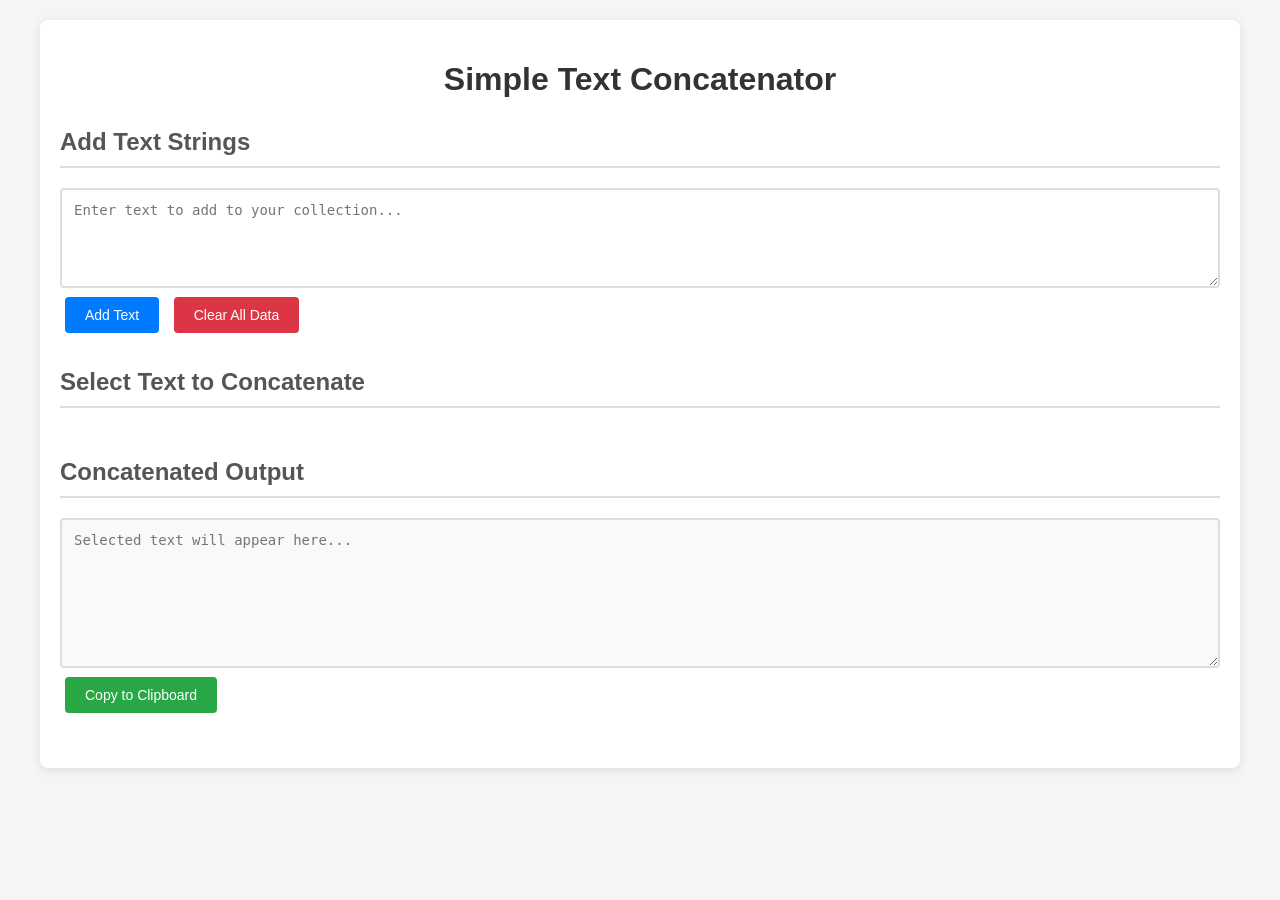
<file: Concatenate/index.html>
<!DOCTYPE html>
<html lang="en">
<head>
    <meta charset="UTF-8">
    <meta name="viewport" content="width=device-width, initial-scale=1.0">
    <title>Simple Text Concatenator</title>
    <link rel="stylesheet" href="style.css">
</head>
<body>
    <div class="container">
        <h1>Simple Text Concatenator</h1>
        
        <div class="input-section">
            <h2>Add Text Strings</h2>
            <textarea id="textInput" placeholder="Enter text to add to your collection..."></textarea>
            <button id="addText">Add Text</button>
            <button id="clearAll">Clear All Data</button>
        </div>

        <div class="selection-section">
            <h2>Select Text to Concatenate</h2>
            <div id="textGrid" class="text-grid">
                <!-- Checkboxes will be dynamically added here -->
            </div>
        </div>

        <div class="output-section">
            <h2>Concatenated Output</h2>
            <textarea id="output" readonly placeholder="Selected text will appear here..."></textarea>
            <button id="copyOutput">Copy to Clipboard</button>
        </div>
    </div>

    <script src="script.js"></script>
</body>
</html>
</file>
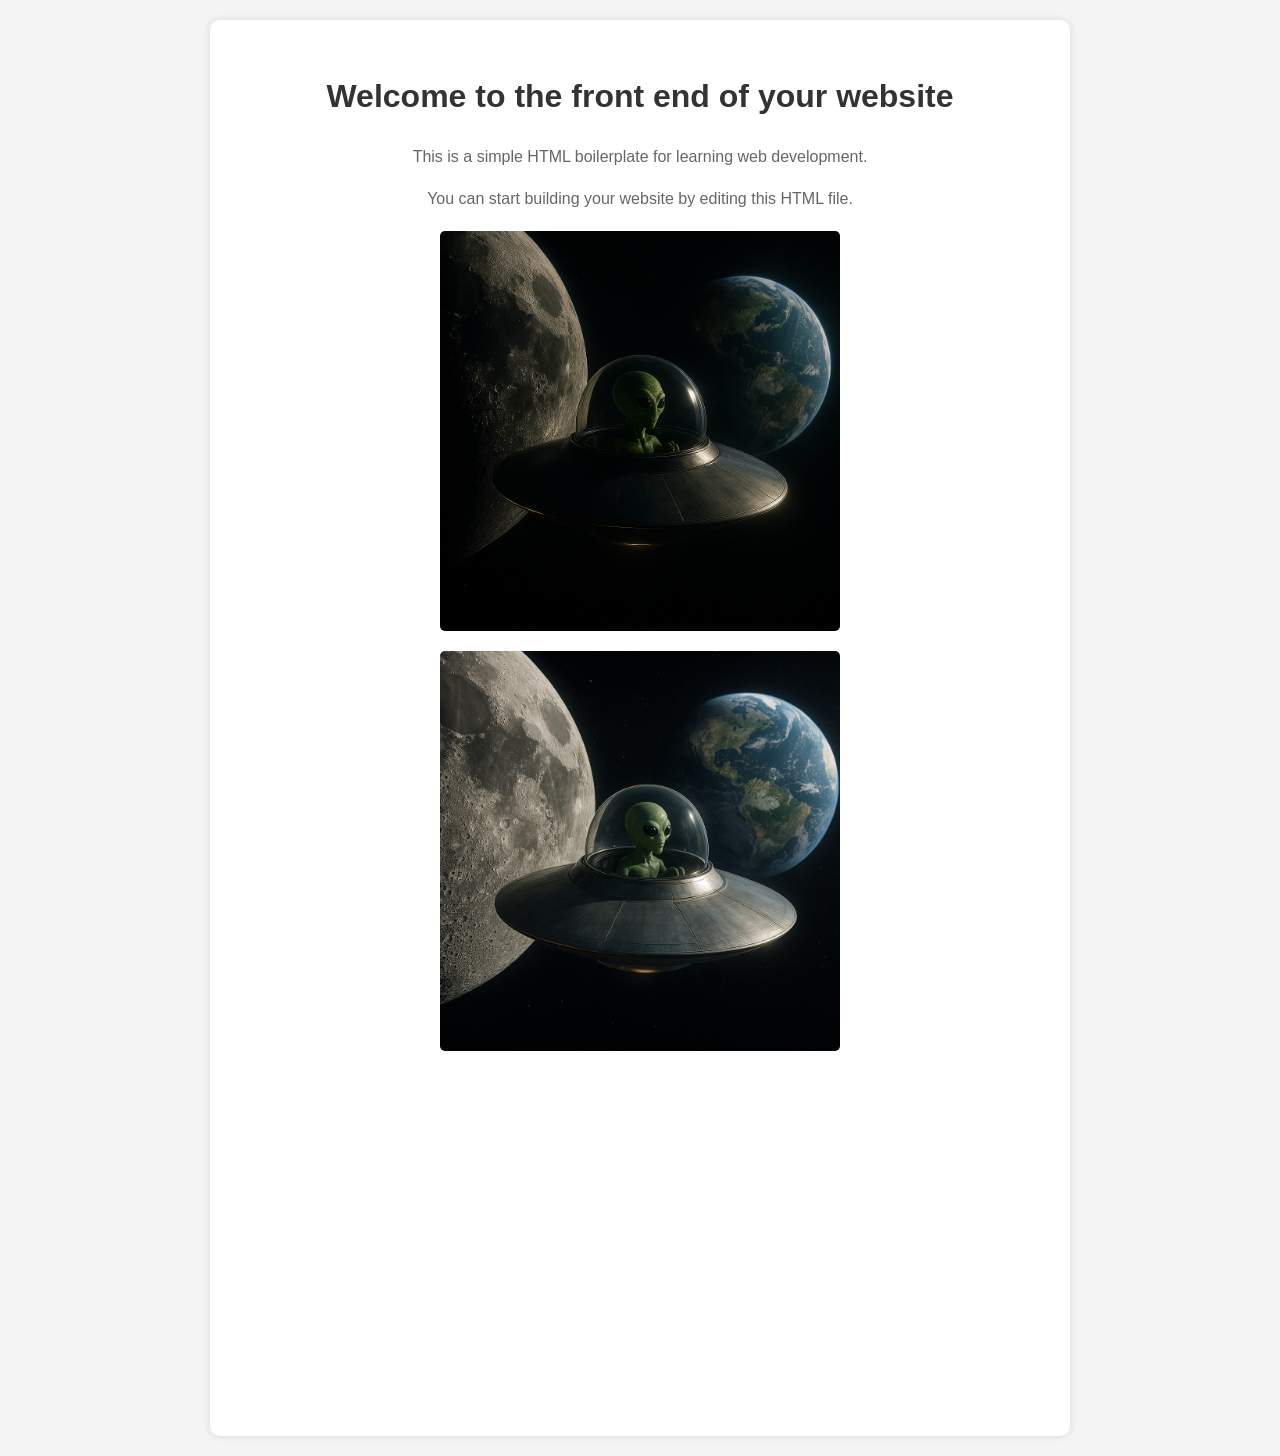
<file: web1/index.html>
<!DOCTYPE html>
<html lang="en">
<head>
    <meta charset="UTF-8">
    <meta name="viewport" content="width=device-width, initial-scale=1.0">
    <title>Web1 - Learning Website</title>
    <style>
        body {
            font-family: Arial, sans-serif;
            line-height: 1.6;
            margin: 0;
            padding: 20px;
            background-color: #f4f4f4;
        }
        .container {
            max-width: 800px;
            margin: 0 auto;
            background-color: white;
            padding: 30px;
            border-radius: 10px;
            box-shadow: 0 0 10px rgba(0,0,0,0.1);
        }
        h1 {
            color: #333;
            text-align: center;
        }
        p {
            color: #666;
            text-align: center;
        }
	img, video, iframe {
            display: block;
            max-width: 100%;
            margin: 20px auto;
            border-radius: 5px;
        }
    </style>
</head>
<body>
    <div class="container">
        <h1>Welcome to the front end of your website</h1>
        <p>This is a simple HTML boilerplate for learning web development.</p>
        <p>You can start building your website by editing this HTML file.</p>
        <img src="images/alienV1.png" alt="Example image" width="400">
	<img src="images/alienV2.png" alt="Example image" width="400">
	<iframe width="560" height="315"
		src="https://www.youtube-nocookie.com/embed/baBq5GAL0_U?si=LZPHjffRd4w7eY2J"
		title="YouTube video player" frameborder="0" allow="accelerometer; autoplay;
		clipboard-write; encrypted-media; gyroscope; picture-in-picture;
		web-share" referrerpolicy="strict-origin-when-cross-origin" allowfullscreen>
	</iframe>
    </div>
</body>
</html>
</file>
<file: Concatenate/style.css>
* {
    box-sizing: border-box;
}

body {
    font-family: Arial, sans-serif;
    margin: 0;
    padding: 20px;
    background-color: #f5f5f5;
    max-width: 100vw;
    overflow-x: hidden;
}

.container {
    max-width: 1200px;
    margin: 0 auto;
    background: white;
    padding: 20px;
    border-radius: 8px;
    box-shadow: 0 2px 10px rgba(0,0,0,0.1);
}

h1 {
    text-align: center;
    color: #333;
    margin-bottom: 30px;
}

h2 {
    color: #555;
    border-bottom: 2px solid #ddd;
    padding-bottom: 10px;
}

.input-section, .selection-section, .output-section {
    margin-bottom: 30px;
}

#textInput, #output {
    width: 100%;
    min-height: 100px;
    padding: 12px;
    border: 2px solid #ddd;
    border-radius: 4px;
    font-size: 14px;
    resize: vertical;
    word-wrap: break-word;
    white-space: pre-wrap;
}

#output {
    min-height: 150px;
    background-color: #f9f9f9;
}

button {
    background-color: #007bff;
    color: white;
    border: none;
    padding: 10px 20px;
    border-radius: 4px;
    cursor: pointer;
    font-size: 14px;
    margin: 5px;
}

button:hover {
    background-color: #0056b3;
}

#clearAll {
    background-color: #dc3545;
}

#clearAll:hover {
    background-color: #c82333;
}

#copyOutput {
    background-color: #28a745;
}

#copyOutput:hover {
    background-color: #218838;
}

.text-grid {
    display: grid;
    grid-template-columns: repeat(4, 1fr);
    gap: 10px;
    max-width: 100%;
    margin-top: 15px;
}

.text-item {
    border: 2px solid #ddd;
    border-radius: 4px;
    padding: 10px;
    background-color: #f8f9fa;
    word-wrap: break-word;
    overflow-wrap: break-word;
    hyphens: auto;
    max-width: 100%;
}

.text-item label {
    display: flex;
    align-items: flex-start;
    cursor: pointer;
    font-size: 14px;
    line-height: 1.4;
}

.text-item input[type="checkbox"] {
    margin-right: 8px;
    margin-top: 2px;
    flex-shrink: 0;
}

.text-item.selected {
    border-color: #007bff;
    background-color: #e7f3ff;
}

.text-content {
    word-break: break-word;
    overflow-wrap: break-word;
    white-space: pre-wrap;
    max-width: 100%;
}

/* Responsive design */
@media (max-width: 768px) {
    .text-grid {
        grid-template-columns: repeat(2, 1fr);
    }
    
    .container {
        padding: 15px;
    }
}

@media (max-width: 480px) {
    .text-grid {
        grid-template-columns: 1fr;
    }
}
</file>
